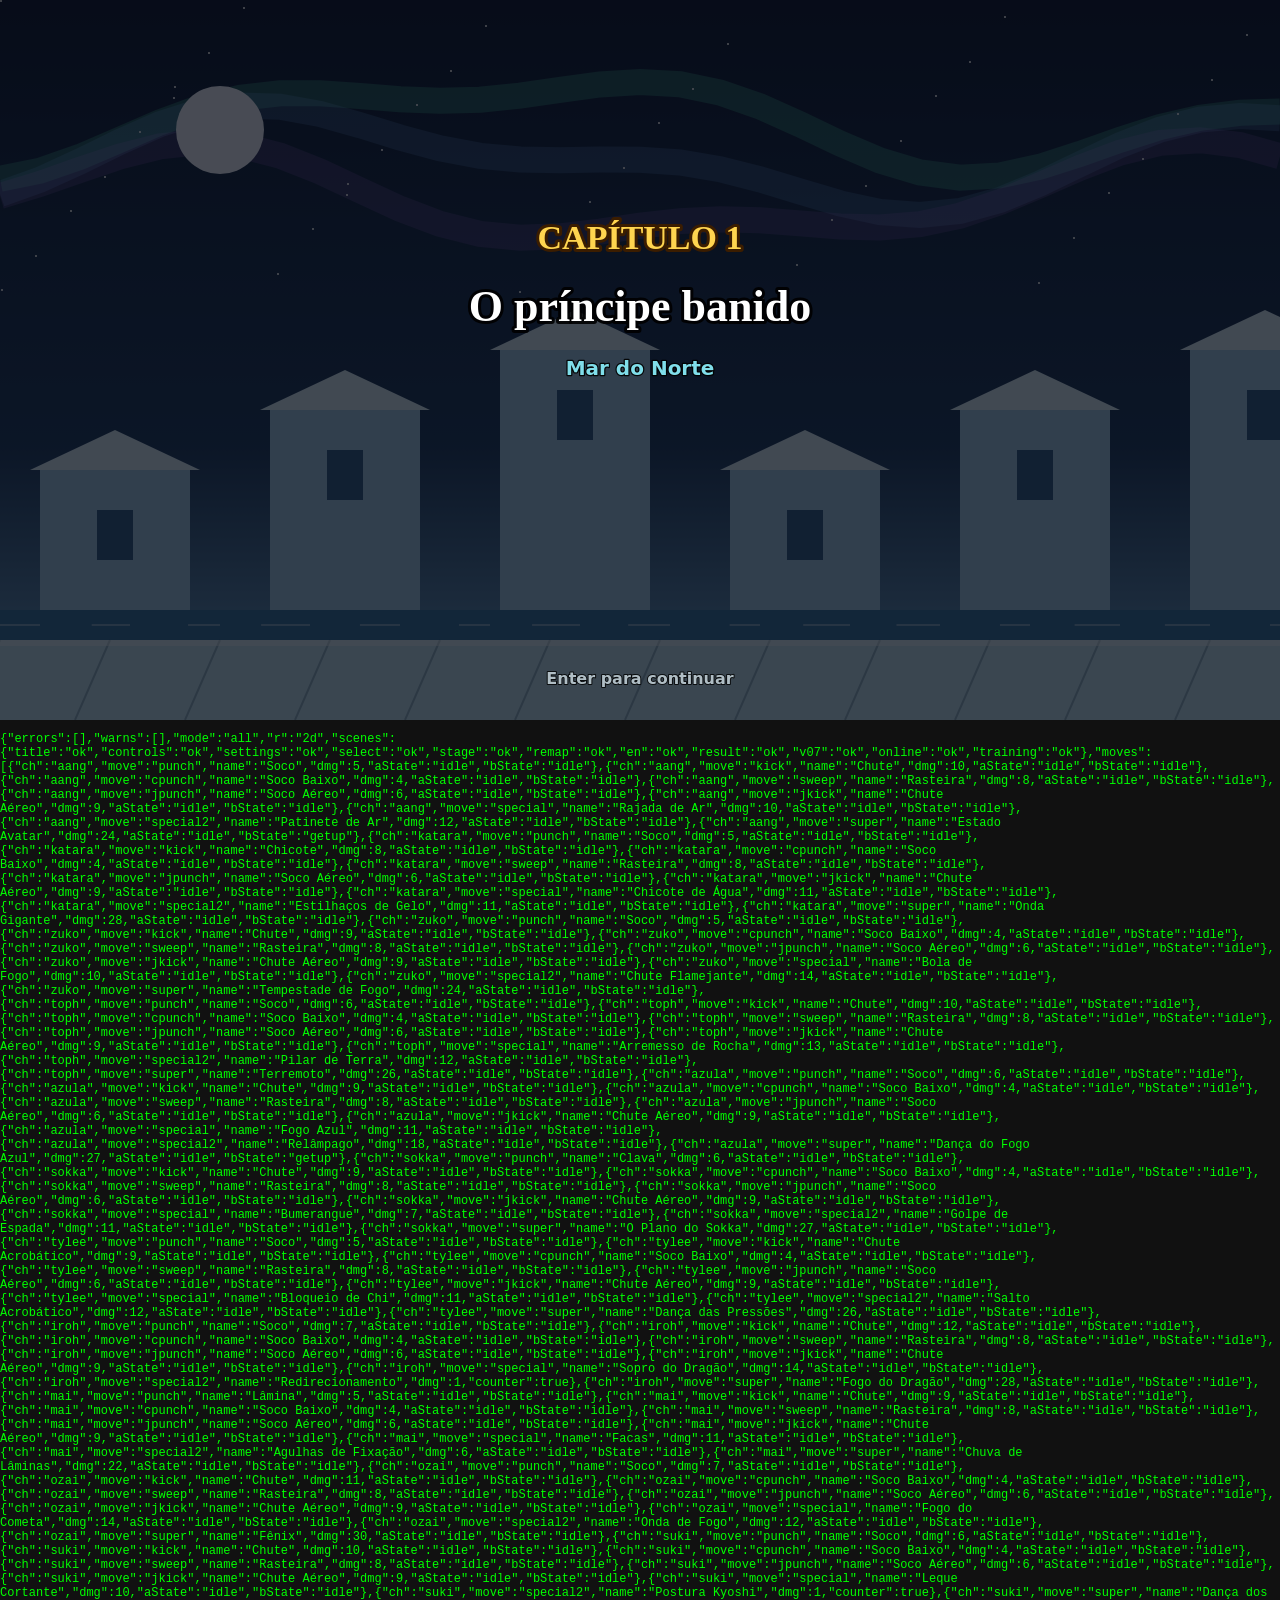
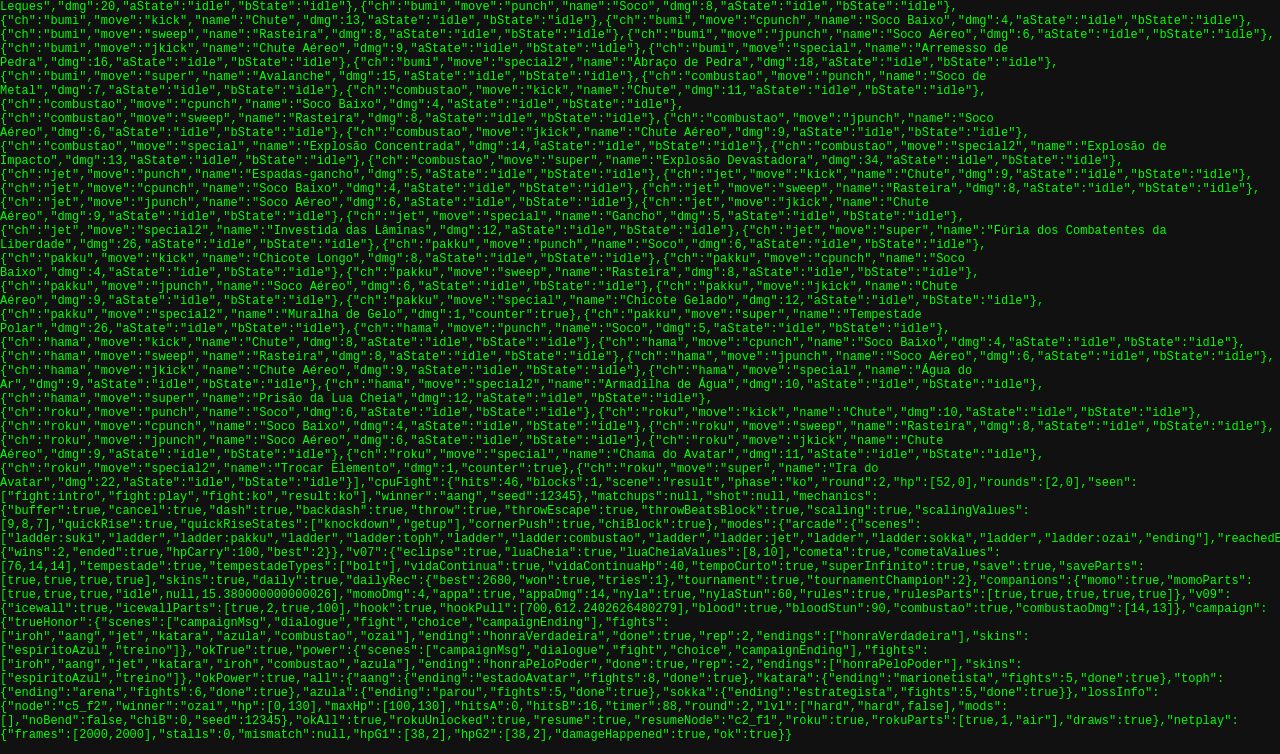
<file: tests/harness.html>
<!DOCTYPE html>
<html><head><meta charset="utf-8"><title>Avatar Arena - harness de testes</title>
<style>body{margin:0;background:#111}#frame{position:relative;width:1280px;height:720px}canvas{position:absolute;inset:0;display:block}#game{background:transparent}pre{color:#0f0;font:12px monospace;white-space:pre-wrap}</style>
</head><body>
<div id="frame"><canvas id="gl" width="1280" height="720"></canvas><canvas id="game" width="1280" height="720"></canvas></div>
<pre id="log">(sem saída)</pre>
<script>
/* Harness: carrega o jogo de verdade (../js), dirige a classe Game sem requestAnimationFrame e escreve um JSON em #log.
   Parâmetros no hash: mode=scenes|moves|cpu|shot|matchups|all  r=2d|3d  n=frames  p1,p2=índices  stage=índice  seed=número
   scene=cena final para captura  move=golpe  frame=frame da captura  ax,bx=posições  level=easy|normal|hard  pairs=n (matchups) */
window.__errors = []; window.__warns = [];
window.onerror = function (m, s, l, c, e) { window.__errors.push(String(m) + ' @ ' + (s || '').split('/').pop() + ':' + l + ':' + c + (e && e.stack ? '\n' + e.stack : '')); };
const _warn = console.warn; console.warn = function () { window.__warns.push([...arguments].map(String).join(' ')); _warn.apply(console, arguments); };
const _err = console.error; console.error = function () { window.__errors.push('console.error: ' + [...arguments].map((a) => a && a.stack ? a.stack : String(a)).join(' ')); _err.apply(console, arguments); };
const PARAMS = {}; (location.hash || '').slice(1).split('&').forEach((kv) => { const [k, v] = kv.split('='); if (k) PARAMS[k] = decodeURIComponent(v || ''); });
if (PARAMS.r === '3d') {
  for (const s of ['build/three.min.js', 'examples/js/shaders/CopyShader.js', 'examples/js/shaders/LuminosityHighPassShader.js', 'examples/js/postprocessing/EffectComposer.js', 'examples/js/postprocessing/RenderPass.js', 'examples/js/postprocessing/ShaderPass.js', 'examples/js/postprocessing/UnrealBloomPass.js'])
    document.write('<script src="https://cdn.jsdelivr.net/npm/three@0.147.0/' + s + '"><\/script>');
}
</script>
<script src="../js/config.js"></script>
<script src="../js/settings.js"></script>
<script src="../js/save.js"></script>
<script src="../js/i18n.js"></script>
<script src="../js/audio.js"></script>
<script src="../js/music.js"></script>
<script src="../js/input.js"></script>
<script src="../js/gamepad.js"></script>
<script src="../js/touch.js"></script>
<script src="../js/particles.js"></script>
<script src="../js/characters.js"></script>
<script src="../js/skins.js"></script>
<script src="../js/companions.js"></script>
<script src="../js/draw.js"></script>
<script src="../js/stages.js"></script>
<script src="../js/projectiles.js"></script>
<script src="../js/fighter.js"></script>
<script src="../js/ai.js"></script>
<script src="../js/hud.js"></script>
<script src="../js/menus.js"></script>
<script src="../js/rig3d.js"></script>
<script src="../js/render3d.js"></script>
<script src="../js/game.js"></script>
<script src="../js/settings-ui.js"></script>
<script src="../js/modes.js"></script>
<script src="../js/content.js"></script>
<script src="../js/netplay.js"></script>
<script src="../js/online.js"></script>
<script src="../js/modifiers.js"></script>
<script src="../js/daily.js"></script>
<script src="../js/tournament.js"></script>
<script src="../js/campaign.js"></script>
<script src="../content/campaigns/zuko.js"></script>
<script src="../content/campaigns/aang.js"></script>
<script src="../content/campaigns/katara.js"></script>
<script src="../content/campaigns/toph.js"></script>
<script src="../content/campaigns/azula.js"></script>
<script src="../content/campaigns/sokka.js"></script>
<script src="../js/gallery.js"></script>
<script>
(function () {
  const out = { errors: window.__errors, warns: window.__warns, mode: PARAMS.mode || 'all', r: PARAMS.r || '2d', scenes: {}, moves: [], cpuFight: null, matchups: null, shot: null };
  const mode = PARAMS.mode || 'all';
  Settings.load(); Save.load();
  Settings.data.difficulty = PARAMS.level || 'normal';
  const game = new Game(document.getElementById('game'));
  window.game = game;
  const safe = (label, fn) => { try { fn(); } catch (e) { out.errors.push(label + ': ' + (e.stack || e)); } };
  if (PARAMS.r === '3d') safe('renderer', () => { game.r3d = new Renderer3D(document.getElementById('gl')); game.use3D = true; out.composer = !!game.r3d.composer; });
  const seed = parseInt(PARAMS.seed || '12345', 10);
  const draw = (i, every) => { if (i % every === 0) game.draw(); };

  if (mode === 'all' || mode === 'scenes') {
    for (const sc of ['title', 'controls', 'settings', 'select', 'stage']) {
      safe('scene ' + sc, () => { game.scene = sc; if (sc === 'settings') game.settingsIndex = 0; for (let i = 0; i < 5; i++) game.update(); game.draw(); out.scenes[sc] = 'ok'; });
    }
    safe('scene remap', () => { game.remap = { player: 'p1', index: 0, listening: false, message: '' }; game.scene = 'remap'; game.update(); game.draw(); out.scenes.remap = 'ok'; });
    safe('scenes en', () => { Settings.data.lang = 'en'; for (const sc of ['title', 'controls', 'settings', 'select', 'stage']) { game.scene = sc; game.update(); game.draw(); } Settings.data.lang = 'pt'; out.scenes.en = 'ok'; });
    safe('scene result', () => { game.mode = '2p'; game.select.p1 = 0; game.select.p2 = 1; game.seed = seed; game.startMatch(); game.winner = game.fighters[0]; game.scene = 'result'; game.resultT = 0; game.update(); game.draw(); out.scenes.result = 'ok'; });
    safe('scenes v07', () => { game.gotoRules(); game.update(); game.draw(); game.scene = 'daily'; game.update(); game.draw(); game.startTournamentSetup(); game.update(); game.draw(); game.tournament.slots.forEach((s) => { s.cpu = true; }); game.buildBracket(); game.update(); game.draw(); out.scenes.v07 = 'ok'; game.scene = 'title'; });
    safe('scene online', () => { game.online = { step: 'menu', index: 0, msg: '' }; game.scene = 'online'; game.update(); game.draw(); out.scenes.online = 'ok'; });
    safe('scene training', () => {
      game.mode = 'training'; game.select.p1 = 0; game.select.p2 = 1; game.seed = seed; game.startMatch(); game.phase = 'play'; game.fighters.forEach((f) => { f.state = 'idle'; });
      game.debug = true; for (let i = 0; i < 90; i++) { game.update(); draw(i, 30); } game.draw(); game.debug = false; out.scenes.training = 'ok';
    });
  }

  if (mode === 'all' || mode === 'moves') {
    const keys = ['punch', 'kick', 'cpunch', 'sweep', 'jpunch', 'jkick', 'special', 'special2', 'super'];
    CHARACTERS.forEach((ch, i) => {
      keys.forEach((key) => {
        safe(`move ${ch.id}.${key}`, () => {
          game.mode = '2p'; game.select.p1 = i; game.select.p2 = (i + 1) % CHARACTERS.length; game.stageIndex = i % STAGES.length; game.seed = seed;
          game.startMatch(); game.phase = 'play'; game.fighters.forEach((f) => { f.state = 'idle'; });
          const a = game.fighters[0], b = game.fighters[1];
          const m = a.moves[key]; if (!m) { out.moves.push({ ch: ch.id, move: key, dmg: -1, missing: true }); return; }
          if (m.counter || m.stanceCycle || (m.projectile && m.projectile.wall)) { out.moves.push({ ch: ch.id, move: key, name: m.name, dmg: 1, counter: true }); return; }   // posturas e muralhas não causam dano por si
          const ranged = (m.projectile || m.projectiles || m.volley) && !m.hitbox;
          const dist = !ranged ? 90 : (m.projectile && m.projectile.follow) ? 120 : 300;
          a.x = 500; b.x = 500 + dist; a.chi = 100;
          if (m.air) { a.airborne = true; a.vy = -14; a.y = CFG.GROUND - 1; a.state = 'jump'; }
          const hpBefore = b.hp;
          a.startAttack(m);
          let frames = 0;
          while (frames < 200 && game.phase === 'play') { game.update(); if (PARAMS.r === '3d') draw(frames, 20); frames++; }
          out.moves.push({ ch: ch.id, move: key, name: m.name, dmg: hpBefore - b.hp, aState: a.state, bState: b.state });
        });
      });
    });
  }

  if (mode === 'all' || mode === 'cpu') {
    safe('cpu fight', () => {
      const n = parseInt(PARAMS.n || '12000', 10);
      game.mode = 'cpu'; game.select.p1 = parseInt(PARAMS.p1 || '0', 10); game.select.p2 = parseInt(PARAMS.p2 || '2', 10); game.stageIndex = parseInt(PARAMS.stage || '0', 10); game.seed = seed;
      game.startMatch(); game.fighters[0].isCPU = true;
      let hits = 0, blocks = 0;
      const orig = Fighter.prototype.receiveHit;
      Fighter.prototype.receiveHit = function () { const r = orig.apply(this, arguments); if (r === 'hit') hits++; else blocks++; return r; };
      const seen = new Set();
      for (let i = 0; i < n; i++) { game.update(); if (PARAMS.r === '3d') draw(i, 10); seen.add(game.scene + ':' + game.phase); if (game.scene !== 'fight') break; }
      Fighter.prototype.receiveHit = orig;
      const [a, b] = game.fighters;
      out.cpuFight = { hits, blocks, scene: game.scene, phase: game.phase, round: game.round, hp: [a.hp, b.hp], rounds: [a.rounds, b.rounds], seen: [...seen], winner: game.winner ? game.winner.char.id : null, seed: game.matchSeed };
      game.draw();
    });
  }

  if (mode === 'shot') {
    safe('shot', () => {
      game.mode = '2p'; game.select.p1 = parseInt(PARAMS.p1 || '2', 10); game.select.p2 = parseInt(PARAMS.p2 || '3', 10); game.stageIndex = parseInt(PARAMS.stage || '0', 10); game.seed = seed;
      game.startMatch(); if (!PARAMS.intro) { game.phase = 'play'; game.announce = null; game.fighters.forEach((f) => { f.state = 'idle'; }); }
      const a = game.fighters[0], b = game.fighters[1];
      a.x = parseInt(PARAMS.ax || '420', 10); b.x = parseInt(PARAMS.bx || '820', 10); a.chi = 100;
      if (PARAMS.move) a.startAttack(a.moves[PARAMS.move]);
      if (PARAMS.comp) { a.companion = Companions.get(PARAMS.comp); a.assist = 100; Companions.invoke(a); }
      const n = parseInt(PARAMS.frame || '24', 10);
      for (let i = 0; i < n; i++) { game.update(); draw(i, 4); }
      if (PARAMS.debug) game.debug = true;
      game.draw();
      out.shot = { proj: game.projectiles.map((p) => p.type), aState: a.state, bState: b.state, bHp: b.hp, phase: game.phase, phaseT: game.phaseT, announce: game.announce && game.announce.text, quotes: game.quotes && game.quotes.map((q) => q.intro) };
    });
  }

  if (mode === 'all' || mode === 'mechanics') {
    const mech = out.mechanics = {};
    const setup = (ax, bx, p1 = 2, p2 = 3) => {
      game.mode = '2p'; game.select.p1 = p1; game.select.p2 = p2; game.stageIndex = 0; game.seed = seed;
      game.startMatch(); game.phase = 'play'; game.announce = null; game.fighters.forEach((f) => { f.state = 'idle'; });
      const [a, b] = game.fighters; a.x = ax; b.x = bx; a.chi = 100;
      return [a, b];
    };
    let queue = []; game.padSourceA = () => queue.shift() || Input.emptyPad();
    const press = (keys) => Object.assign(Input.emptyPad(), keys);
    const run = (n) => { for (let i = 0; i < n; i++) game.update(); };

    safe('mech buffer', () => {
      const [a] = setup(500, 900);
      a.startAttack(a.moves.punch);            // soco: 4+4+9 = 17 frames
      run(10);                                 // em recuperação
      queue = [press({ kick: true })];         // chute apertado durante a recuperação
      run(11);                                 // o soco termina no frame 17; o chute deve sair sozinho
      mech.buffer = a.state === 'attack' && a.attack.key === 'kick';
    });
    safe('mech cancel', () => {
      const [a, b] = setup(500, 580);
      a.startAttack(a.moves.punch);
      run(5);                                  // frame 5 = primeiro frame ativo: acerta
      queue = [press({ special: true })];
      run(2 + 4);                              // 4 frames de hitstop congelam a luta após o acerto
      mech.cancel = a.state === 'attack' && a.attack.key === 'special' && b.state === 'hit';
    });
    safe('mech dash', () => {
      const [a] = setup(400, 900);
      queue = [press({ right: true }), press({}), press({}), press({ right: true })];
      run(4);
      mech.dash = a.state === 'dash' && a.dashVx > 0;
      const [c] = setup(400, 900);
      queue = [press({ left: true }), press({}), press({}), press({ left: true })];
      run(4);
      mech.backdash = c.state === 'dash' && c.dashVx < 0 && c.invulnFrames > 0;
    });
    safe('mech throw', () => {
      const [a, b] = setup(500, 570);
      const hp = b.hp;
      queue = [press({ punch: true, kick: true })];
      run(1);
      const grabbed = a.state === 'throw' && b.state === 'thrown';
      run(40);
      mech.throw = grabbed && hp - b.hp === THROW_DAMAGE && (b.state === 'knockdown' || b.launched || b.airborne);
    });
    safe('mech throwEscape', () => {
      const [a, b] = setup(500, 570);
      const hp = b.hp;
      const qb = [press({}), press({}), press({ punch: true, kick: true })];
      game.padSourceB = () => qb.shift() || Input.emptyPad();
      queue = [press({ punch: true, kick: true })];
      run(6);
      mech.throwEscape = b.hp === hp && a.state !== 'throw' && b.state !== 'thrown';
      game.padSourceB = null;
    });
    safe('mech throwBeatsBlock', () => {
      const [a, b] = setup(500, 570);
      game.padSourceB = () => press({ right: true });   // b segura para trás (bloqueando)
      const hp = b.hp;
      queue = [press({ punch: true, kick: true })];
      run(30);
      mech.throwBeatsBlock = hp - b.hp === THROW_DAMAGE;
      game.padSourceB = null;
    });
    safe('mech scaling', () => {
      const [a, b] = setup(500, 580);
      const dmgs = [];
      for (let i = 0; i < 3; i++) {
        b.x = 580; b.state = 'hit'; b.stun = 40; b.vx = 0; game.hitstop = 0; const hp = b.hp;
        a.state = 'idle'; a.attack = null; a.startAttack(a.moves.kick); run(10); dmgs.push(hp - b.hp);
      }
      mech.scaling = dmgs[0] === a.moves.kick.damage && dmgs[1] < dmgs[0] && dmgs[2] < dmgs[1];
      mech.scalingValues = dmgs;
    });
    safe('mech quickRise', () => {
      const [a, b] = setup(500, 580);
      a.startAttack(a.moves.sweep); run(60);
      const [c, d] = setup(500, 580);
      game.padSourceB = () => (d.state === 'knockdown' ? press({ up: true }) : Input.emptyPad());
      c.startAttack(c.moves.sweep); run(60);
      mech.quickRise = d.state !== 'knockdown' && (b.state === 'knockdown' || b.state === 'getup');
      mech.quickRiseStates = [b.state, d.state];
      game.padSourceB = null;
    });
    safe('mech cornerPush', () => {
      const [a, b] = setup(1140, 1240);   // b encostado na parede direita
      const ax = a.x;
      a.startAttack(a.moves.kick); run(20);
      mech.cornerPush = a.x < ax - 2;
    });
    safe('mech chiBlock', () => {
      const [a, b] = setup(500, 580, 0, 2);
      b.chiBlocked = 300; b.chi = 100;
      const qb = [press({ special: true })]; game.padSourceB = () => qb.shift() || Input.emptyPad();
      run(3);
      mech.chiBlock = b.state !== 'attack';
      game.padSourceB = null;
    });
    game.padSourceA = null; game.padSourceB = null;
  }

  if (mode === 'all' || mode === 'modes') {
    const md = out.modes = {};
    const runUntilSceneChange = (max) => { const sc = game.scene; for (let i = 0; i < max && game.scene === sc; i++) game.update(); return game.scene; };
    safe('arcade', () => {
      game.mode = 'arcade'; game.select = { p1: 0, p2: 1, p1Done: false, p2Done: false, timer: 0 }; game.seed = seed;
      game.startArcade();
      const scenes = []; let guard = 0;
      while (guard++ < 12 && game.scene === 'ladder') {
        scenes.push('ladder:' + game.arcade.ladder[game.arcade.index]);
        game.ladderT = 400; game.update();                              // começa a luta automaticamente
        if (game.scene !== 'fight') break;
        game.fighters[0].isCPU = true; game.fighters[0].aiLevel = 'hard'; game.fighters[1].aiLevel = 'easy';
        game.fighters[0].hp = 100; game.fighters[1].maxHp = 20; game.fighters[1].hp = 20; game.fighters[1].hpGhost = 20;   // encurta a luta a favor do P1
        for (let r = 0; r < 3 && game.scene === 'fight'; r++) { runUntilSceneChange(40000); }
        scenes.push(game.scene);
        if (game.scene === 'continue') { game.continueIndex = 0; game.continueT = 30; game.update(); game.scene = 'ladder'; }
      }
      md.arcade = { scenes, reachedEnding: game.scene === 'ending', score: game.arcade.score, fights: game.arcade.index };
      game.draw();
    });
    safe('survival', () => {
      game.mode = 'survival'; game.select = { p1: 2, p2: 1, p1Done: false, p2Done: false, timer: 0 }; game.seed = seed;
      game.startSurvival();
      let wins = 0, guard = 0;
      while (guard++ < 4 && game.scene === 'ladder') {
        game.ladderT = 400; game.update();
        if (game.scene !== 'fight') break;
        game.fighters[0].isCPU = true;
        if (guard < 3) { game.fighters[1].maxHp = 15; game.fighters[1].hp = 15; game.fighters[1].hpGhost = 15; } else { game.fighters[0].maxHp = 10; game.fighters[0].hp = 10; game.fighters[0].hpGhost = 10; game.fighters[1].hp = 100; }
        runUntilSceneChange(40000);
        if (game.scene === 'ladder') wins = game.survival.wins;
      }
      md.survival = { wins, ended: game.scene === 'survivalEnd', hpCarry: game.survival.hpCarry, best: game.survival.best };
      game.draw();
    });
    game.aiLevelOverride = null;
  }

  if (mode === 'all' || mode === 'v07') {
    const v = out.v07 = {};
    const press = (keys) => Object.assign(Input.emptyPad(), keys);
    const run = (n) => { for (let i = 0; i < n; i++) game.update(); };
    const setup = (p1, p2, mods, dist) => {
      game.mode = '2p'; game.select = { p1, p2, p1Done: true, p2Done: true, timer: 0, skin1: 0, skin2: 0, msg: '' }; game.stageIndex = 0; game.seed = seed;
      game.modifiers = mods.slice(); game.startMatch(); game.phase = 'play'; game.announce = null; game.fighters.forEach((f) => { f.state = 'idle'; });
      const [a, b] = game.fighters; a.x = 500; b.x = 500 + (dist || 90); a.chi = 100; return [a, b];
    };
    // regras
    safe('v07 eclipse', () => {
      const [a, b] = setup(2, 3, ['eclipse'], 300);
      let qa = [press({ special: true })]; game.padSourceA = () => qa.shift() || Input.emptyPad();
      run(4); const zukoBlocked = a.state !== 'attack' && a.noBending === true;
      let qb = [press({ special: true })]; game.padSourceB = () => qb.shift() || Input.emptyPad();
      run(4); const tophFree = b.state === 'attack';
      game.padSourceA = game.padSourceB = null; v.eclipse = zukoBlocked && tophFree;
    });
    safe('v07 luaCheia', () => {
      const [a, b] = setup(1, 2, ['luaCheia']); a.startAttack(a.moves.kick); run(12); const boosted = 100 - b.hp;
      const [c, d] = setup(1, 2, []); c.startAttack(c.moves.kick); run(12); const base = 100 - d.hp;
      v.luaCheia = base === 8 && boosted === 10; v.luaCheiaValues = [base, boosted];
    });
    safe('v07 cometa', () => {
      const [a, b] = setup(2, 3, ['cometa'], 300); a.startAttack(a.moves.special); run(12);
      const p = game.projectiles.find((x) => x.type === 'fire'); const w = p ? p.w : 0;
      run(60); const exp = Math.round(a.moves.special.projectile.damage * 1.4); v.cometa = w === 76 && 100 - b.hp === exp; v.cometaValues = [w, 100 - b.hp, exp];
    });
    safe('v07 tempestade', () => {
      const [a, b] = setup(0, 5, ['tempestade'], 400); const seen = new Set(); let moved = false; const ax = a.x;
      for (let i = 0; i < 700; i++) { game.update(); for (const p of game.projectiles) seen.add(p.type); if (a.x !== ax) moved = true; if (game.phase !== 'play') break; }
      v.tempestade = seen.has('bolt') && moved; v.tempestadeTypes = [...seen];
    });
    safe('v07 vidaContinua', () => {
      const [a, b] = setup(2, 3, ['vidaContinua']); a.hp = 40; a.hpGhost = 40; b.hp = 1;
      a.startAttack(a.moves.kick); let guard = 0; while (game.round === 1 && guard++ < 1200) game.update();
      v.vidaContinua = game.round === 2 && game.fighters[0].hp === 40; v.vidaContinuaHp = game.fighters[0].hp;
    });
    safe('v07 tempoCurto', () => { setup(0, 1, ['tempoCurto']); v.tempoCurto = game.timer === 30; });
    safe('v07 superInfinito', () => { const [a, b] = setup(0, 1, ['superInfinito']); a.chi = 0; b.chi = 0; run(2); v.superInfinito = a.chi === 100 && b.chi === 100; });
    game.modifiers = [];
    // salvamento
    safe('v07 save', () => {
      Save.reset(); Save.recordMatch('aang', 'zuko', 'cpu'); Save.recordMatch('aang', 'zuko', 'cpu');
      const wins = Save.data.stats.wins.aang === 2 && Save.data.stats.matches === 2;
      localStorage.setItem('avatarArena.save', '{corrompido'); Save.load();
      const recovered = Save.data.schema === Save.SCHEMA && Save.data.stats.matches === 0 && !!localStorage.getItem('avatarArena.save.bak');
      localStorage.removeItem('avatarArena.save'); localStorage.setItem('avatarArena.survivalBest', '7'); Save.load();
      const legacy = Save.data.stats.survivalBest === 7;
      const migrated = Save.migrate({ stats: { matches: 5 } }); const mig = migrated.schema === Save.SCHEMA && migrated.stats.matches === 5 && !!migrated.unlocks;
      v.save = wins && recovered && legacy && mig; v.saveParts = [wins, recovered, legacy, mig];
      Save.reset();
    });
    // trajes
    safe('v07 skins', () => {
      Save.reset(); const ch = CHARACTERS[0]; const list = skinList(ch);
      const lockedAtStart = list.length === 3 && !skinUnlocked(ch, list[1]) && !skinUnlocked(ch, list[2]);
      Save.data.stats.wins.aang = 5; const u1 = checkUnlocks(); const treino = u1.some((u) => u.char.id === 'aang' && u.skin.id === 'treino');
      Save.data.stats.arcadeWins.aang = 1; const u2 = checkUnlocks(); const tema = u2.some((u) => u.char.id === 'aang' && u.skin.id === 'nacaoFogo');
      const sc = skinnedChar(ch, 1), again = skinnedChar(ch, 1);
      const colors = sc.colors.primary !== ch.colors.primary && sc === again && skinnedChar(ch, 0) === ch;
      v.skins = lockedAtStart && treino && tema && colors && skinUnlocked(ch, list[1]); Save.reset();
    });
    // desafio diário
    safe('v07 daily', () => {
      Save.reset(); game._daily = null; const d1 = game.dailyChallenge(); game._daily = null; const d2 = game.dailyChallenge();
      const stable = JSON.stringify(d1) === JSON.stringify(d2) && d1.p1 !== d1.p2 && d1.mods.length >= 1;
      game.startDaily(); const started = game.mode === 'daily' && game.modifiers.length === d1.mods.length && game.fighters[1].aiLevel === 'hard';
      game.fighters[0].isCPU = true; game.fighters[1].maxHp = 5; game.fighters[1].hp = 5; game.fighters[1].hpGhost = 5;
      let guard = 0; while (game.scene === 'fight' && guard++ < 40000) game.update();
      const rec = Save.data.daily[d1.key];
      v.daily = stable && started && game.scene === 'daily' && !!rec && rec.tries === 1; v.dailyRec = rec;
      game.fighters[0].isCPU = false; game.aiLevelOverride = null; game.modifiers = []; Save.reset();
    });
    // torneio
    safe('v07 tournament', () => {
      Save.reset(); game.startTournamentSetup(); game.tournament.size = 4; game.tournament.slots.forEach((s) => { s.cpu = true; });
      game.buildBracket(); let guard = 0;
      while (game.tournament.champion === null && guard++ < 10) { game.startNextTournamentMatch(); }
      const t = game.tournament;
      v.tournament = t.champion !== null && t.bracket.length === 2 && Save.data.tournament.champions.length === 1 && game.scene === 'bracket';
      v.tournamentChampion = t.champion; game.scene = 'title'; game.mode = '2p'; Save.reset();
    });
    game.seed = null; game.modifiers = []; game.aiLevelOverride = null;
  }

  if (mode === 'all' || mode === 'companions') {
    const c = out.companions = {};
    const press = (keys) => Object.assign(Input.emptyPad(), keys);
    const run = (n) => { for (let i = 0; i < n; i++) game.update(); };
    const setup = (comp, p1, p2, dist) => {
      Settings.data.companions = true;
      game.mode = '2p'; game.select = { p1: p1 || 0, p2: p2 || 2, p1Done: true, p2Done: true, timer: 0, skin1: 0, skin2: 0, msg: '', comp1: comp, comp2: 'none' }; game.stageIndex = 0; game.seed = seed; game.modifiers = [];
      game.startMatch(); game.phase = 'play'; game.announce = null; game.fighters.forEach((f) => { f.state = 'idle'; });
      const [a, b] = game.fighters; a.x = 400; b.x = 400 + (dist || 300); return [a, b];
    };
    safe('comp momo', () => {
      const [a, b] = setup('momo'); a.assist = 100;
      let qa = [press({ assist: true })]; game.padSourceA = () => qa.shift() || Input.emptyPad();
      run(2); const invoked = a.state === 'attack' && a.attack.key === 'assist' && a.assist < 5;
      run(10); const spawned = game.projectiles.some((p) => p.type === 'momo');
      let wasHit = false; for (let i = 0; i < 60; i++) { game.update(); if (b.state === 'hit') wasHit = true; }
      c.momo = invoked && spawned && 100 - b.hp === 4 && wasHit; c.momoParts = [invoked, spawned, wasHit, a.state, a.attack && a.attack.key, a.assist]; c.momoDmg = 100 - b.hp; game.padSourceA = null;
    });
    safe('comp appa', () => {
      const [a, b] = setup('appa'); a.assist = 100;
      let qa = [press({ assist: true })]; game.padSourceA = () => qa.shift() || Input.emptyPad();
      let down = false; for (let i = 0; i < 260; i++) { game.update(); if (b.state === 'knockdown') down = true; }
      c.appa = down && 100 - b.hp === 14; c.appaDmg = 100 - b.hp; game.padSourceA = null;
    });
    safe('comp nyla', () => {
      const [a, b] = setup('nyla'); a.assist = 100;
      let qa = [press({ assist: true })]; game.padSourceA = () => qa.shift() || Input.emptyPad();
      let maxStun = 0; for (let i = 0; i < 40; i++) { game.update(); maxStun = Math.max(maxStun, b.state === 'hit' ? b.stun : 0); }
      c.nyla = maxStun >= 55 && 100 - b.hp === 6; c.nylaStun = maxStun; game.padSourceA = null;
    });
    safe('comp rules', () => {
      const [a, b] = setup('momo'); a.assist = 0; run(100); const fills = a.assist > 10;
      a.state = 'hit'; a.stun = 30; a.assist = 100; let qa = [press({ assist: true })]; game.padSourceA = () => qa.shift() || Input.emptyPad();
      run(3); const blockedInStun = !game.projectiles.some((p) => p.type === 'momo'); game.padSourceA = null;
      a.state = 'idle'; a.stun = 0; a.assist = 50; qa = [press({ assist: true })]; game.padSourceA = () => qa.shift() || Input.emptyPad(); run(3);
      const needsFull = a.state !== 'attack'; game.padSourceA = null;
      game.mode = 'cpu'; game.select.comp1 = 'none'; game.startMatch(); const cpuGets = game.fighters[1].companion.id !== 'none';
      Settings.data.companions = false; game.startMatch(); const offNone = game.fighters[0].companion.id === 'none' && game.fighters[1].companion.id === 'none'; Settings.data.companions = true;
      c.rules = fills && blockedInStun && needsFull && cpuGets && offNone; c.rulesParts = [fills, blockedInStun, needsFull, cpuGets, offNone];
      game.mode = '2p';
    });
    game.select.comp1 = 'none'; game.select.comp2 = 'none';
  }

  if (mode === 'all' || mode === 'v09') {
    const v = out.v09 = {};
    const run = (n) => { for (let i = 0; i < n; i++) game.update(); };
    const setup = (p1, p2, dist) => {
      Settings.data.companions = false;
      game.mode = '2p'; game.select = { p1, p2, p1Done: true, p2Done: true, timer: 0, skin1: 0, skin2: 0, msg: '', comp1: 'none', comp2: 'none' }; game.stageIndex = 0; game.seed = seed; game.modifiers = [];
      game.startMatch(); game.phase = 'play'; game.announce = null; game.fighters.forEach((f) => { f.state = 'idle'; });
      const [a, b] = game.fighters; a.x = 400; b.x = 400 + (dist || 300); a.chi = 100; b.chi = 100; return [a, b];
    };
    const idx = (id) => CHARACTERS.findIndex((c) => c.id === id);
    safe('v09 icewall', () => {
      const [a, b] = setup(idx('pakku'), idx('zuko'), 400);
      a.startAttack(a.moves.special2); run(16); const wall = game.projectiles.find((p) => p.type === 'icewall');
      b.startAttack(b.moves.special); run(40);
      const fire = game.projectiles.find((p) => p.type === 'fire');
      v.icewall = !!wall && !wall.dead && wall.wall === 2 && !fire && a.hp === 100; v.icewallParts = [!!wall, wall && wall.wall, !fire, a.hp];
    });
    safe('v09 hook', () => {
      const [a, b] = setup(idx('jet'), idx('toph'), 300); const bx = b.x;
      a.startAttack(a.moves.special); run(70);
      v.hook = b.x < bx - 40 && 100 - b.hp === 5; v.hookPull = [bx, b.x];
    });
    safe('v09 blood', () => {
      const [a, b] = setup(idx('hama'), idx('aang'), 300); let maxStun = 0;
      a.startAttack(a.moves.super); for (let i = 0; i < 60; i++) { game.update(); if (b.state === 'hit') maxStun = Math.max(maxStun, b.stun); }
      v.blood = maxStun >= 85 && 100 - b.hp === 12; v.bloodStun = maxStun;
    });
    safe('v09 combustao', () => {
      const [a, b] = setup(idx('combustao'), idx('katara'), 500);
      a.startAttack(a.moves.special); run(90); const d1 = 100 - b.hp;
      const [c, d] = setup(idx('combustao'), idx('katara'), 200); c.startAttack(c.moves.special2); run(60);
      v.combustao = d1 === 14 && 100 - d.hp === 13 && d.launched !== undefined; v.combustaoDmg = [d1, 100 - d.hp];
    });
    Settings.data.companions = true;
  }

  if (mode === 'all' || mode === 'campaign') {
    const c = out.campaign = {};
    const play = (choiceIdx, id = 'zuko') => {
      Save.reset();
      game.campaignLoad(id); game.campaignReset(id); game.camp.prog = game.campaignProgress(id);
      const seen = [], fights = []; let guard = 0;
      game.campaignGoto(game.camp.prog.node);
      while (guard++ < 400) {
        const sc = game.scene; seen.push(sc);
        if (sc === 'dialogue') { game.dlg.chars = 9999; game.dlg.i = game.dlg.node.lines.length; game.campaignGoto(game.dlg.node.next); }
        else if (sc === 'choice') { const opt = game.choice.node.options[Math.min(choiceIdx, game.choice.node.options.length - 1)]; const prog = game.camp.prog; if (opt.flag) prog.flags[opt.flag] = true; if (opt.rep) prog.rep += opt.rep; game.campaignGoto(opt.next); }
        else if (sc === 'campaignMsg') game.campaignGoto(game.campMsg.next);
        else if (sc === 'fight') { fights.push(game.fighters[1].char.id + (game.fighters[0].hp < 100 ? '(noHeal:' + game.fighters[0].hp + ')' : '')); game.fighters[0].isCPU = true; game.fighters[0].maxHp = 1000; game.fighters[0].hp = 1000; game.fighters[0].hpGhost = 1000; game.fighters[1].maxHp = 3; game.fighters[1].hp = 3; game.fighters[1].hpGhost = 3; let g2 = 0; while (game.scene === 'fight' && g2++ < 60000) game.update(); if (game.scene === 'fight') { c.stall = { phase: game.phase, paused: game.paused, hitstop: game.hitstop, timer: game.timer, inf: game.infiniteTime, hp: [game.fighters[0].hp, game.fighters[1].hp], st: [game.fighters[0].state, game.fighters[1].state], a: [game.fighters[0].x, game.fighters[1].x], mods: game.modifiers, net: !!game.net, padA: !!game.padSourceA, padB: !!game.padSourceB, cpu: [game.fighters[0].isCPU, game.fighters[1].isCPU], frame: game.roundFrame }; break; } game.fighters[0].isCPU = false; }
        else if (sc === 'campaignEnding') break;
        else if (sc === 'campaignRetry') { if (!c.lossInfo) c.lossInfo = { node: game.camp.prog.node, winner: game.winner && game.winner.char.id, hp: [game.fighters[0].hp, game.fighters[1].hp], maxHp: [game.fighters[0].maxHp, game.fighters[1].maxHp], hitsA: game.fighters[0].stats.hits, hitsB: game.fighters[1].stats.hits, timer: game.timer, round: game.round, lvl: [game.fighters[0].aiLevel, game.fighters[1].aiLevel, game.fighters[0].isCPU], mods: game.modifiers, noBend: game.fighters[0].noBending, chiB: game.fighters[0].chiBlocked, seed: game.matchSeed }; game.campaignGoto(game.camp.prog.node); }
        else break;
      }
      return { scenes: [...new Set(seen)], fights, ending: game.campEnding && game.campEnding.id, done: game.camp.prog.done, rep: game.camp.prog.rep, endings: game.camp.prog.endings.slice(), skins: (Save.data.unlocks.skins.zuko || []).slice() };
    };
    safe('campaign true honor', () => { const r = play(1); c.trueHonor = r; c.okTrue = r.ending === 'honraVerdadeira' && r.fights.length >= 6 && r.skins.includes('espiritoAzul'); });
    safe('campaign power', () => { const r = play(0); c.power = r; c.okPower = r.ending === 'honraPeloPoder' && r.fights.length >= 6 && r.fights.includes('iroh'); });
    safe('campaign all', () => { c.all = {}; for (const id of Object.keys(CAMPAIGNS)) { if (id === 'zuko') continue; const r = play(1, id); c.all[id] = { ending: r.ending, fights: r.fights.length, done: r.done }; } c.okAll = Object.values(c.all).every((r) => r.done && r.ending && r.fights >= 5); c.rokuUnlocked = charUnlocked(getCharacter('roku')); });
    safe('campaign resume', () => {
      Save.reset(); game.campaignLoad('zuko'); game.campaignReset('zuko'); game.camp.prog = game.campaignProgress('zuko');
      game.campaignGoto('c2_f1'); const raw = JSON.stringify(Save.data); game.mode = '2p'; game.scene = 'title';
      Save.importRaw(raw); game.campaignLoad('zuko');
      c.resume = game.camp.prog.node === 'c2_f1'; c.resumeNode = game.camp.prog.node;
      game.scene = 'title'; game.aiLevelOverride = null; game.modifiers = []; game.mode = '2p';
    });
    safe('roku', () => {
      Save.reset(); const lockedBefore = !charUnlocked(getCharacter('roku'));
      game.mode = '2p'; game.select = { p1: CHARACTERS.findIndex((x) => x.id === 'roku'), p2: 2, p1Done: true, p2Done: true, timer: 0, skin1: 0, skin2: 0, msg: '', comp1: 'none', comp2: 'none' }; game.stageIndex = 0; game.seed = seed; game.modifiers = [];
      game.startMatch(); game.phase = 'play'; game.fighters.forEach((f) => { f.state = 'idle'; }); const [a, b] = game.fighters; a.x = 400; b.x = 800;
      let q = [Object.assign(Input.emptyPad(), { special: true, down: true })]; game.padSourceA = () => q.shift() || Input.emptyPad();
      for (let i = 0; i < 14; i++) game.update(); const st = a.stance;
      q = [Object.assign(Input.emptyPad(), { special: true })]; for (let i = 0; i < 14; i++) game.update();
      const type = (game.projectiles[0] || {}).type; game.padSourceA = null;
      c.roku = lockedBefore && st === 1 && type === 'air'; c.rokuParts = [lockedBefore, st, type]; game.scene = 'title';
    });
    safe('campaign scenes draw', () => { game.campaignLoad('zuko'); game.scene = 'campaignSelect'; game.campSel = { index: 0 }; game.draw(); game.scene = 'campaignMap'; game.draw(); game.campaignGoto('c1_d1'); game.draw(); game.campaignGoto('c3_c1'); game.draw(); game.campaignGoto('ch1'); game.draw(); c.draws = true; game.scene = 'title'; });
    Save.reset();
  }

  if (mode === 'all' || mode === 'netplay') {
    safe('netplay', () => {
      const cv2 = document.createElement('canvas'); cv2.width = 1280; cv2.height = 720;
      const g1 = game, g2 = new Game(cv2);
      const lb = loopbackPair(2);
      const s1 = new NetSession('host', lb.a), s2 = new NetSession('guest', lb.b);
      g1.net = s1; g2.net = s2; g1.netStalled = g2.netStalled = 0;
      s2.onStart = (cfg) => g2.netStartMatch(cfg);
      const cfg = { p1: 2, p2: 3, stage: 0, seed: 4242, comp1: 'momo', comp2: 'appa' };
      s1.send({ t: 'start', cfg }); g1.netStartMatch(cfg);
      lb.pump(); lb.pump(); lb.pump();
      const mk = (seed) => { let s = seed >>> 0; return () => { s = (s + 0x6D2B79F5) | 0; let t = Math.imul(s ^ (s >>> 15), 1 | s); t = (t + Math.imul(t ^ (t >>> 7), 61 | t)) ^ t; return ((t ^ (t >>> 14)) >>> 0) / 4294967296; }; };
      const script = (r) => () => { const p = r(); const pad = Input.emptyPad(); pad.right = p < 0.35; pad.left = p > 0.85; pad.punch = p > 0.35 && p < 0.42; pad.kick = p >= 0.42 && p < 0.48; pad.special = p >= 0.48 && p < 0.52; pad.down = p >= 0.6 && p < 0.7; pad.upPressed = p >= 0.7 && p < 0.72; pad.up = pad.upPressed; return pad; };
      g1.netLocalPad = script(mk(7)); g2.netLocalPad = script(mk(99));
      let mismatch = null, stalls = 0, lastHit = 0;
      for (let i = 0; i < 2000; i++) {
        g1.update(); g2.update(); lb.pump();
        if (g1.scene !== 'fight' || g2.scene !== 'fight') break;
        if (s1.frame !== s2.frame) stalls++;
        else if (!mismatch) for (let k = 0; k < 2; k++) { const a = g1.fighters[k], b = g2.fighters[k]; if (a.x !== b.x || a.y !== b.y || a.hp !== b.hp || a.state !== b.state || a.chi !== b.chi) mismatch = { frame: s1.frame, k, a: [a.x, a.y, a.hp, a.state], b: [b.x, b.y, b.hp, b.state] }; }
        if (g1.fighters[1].hp < 100 || g1.fighters[0].hp < 100) lastHit = s1.frame;
      }
      g1.netLocalPad = g2.netLocalPad = null; g1.net = null; g2.net = null; g1.mode = '2p';
      out.netplay = { frames: [s1.frame, s2.frame], stalls, mismatch, hpG1: [g1.fighters[0].hp, g1.fighters[1].hp], hpG2: [g2.fighters[0].hp, g2.fighters[1].hp], damageHappened: lastHit > 0, ok: !mismatch && s1.frame >= 1500 && lastHit > 0 };
    });
  }

  if (mode === 'matchups') {
    safe('matchups', () => {
      const per = parseInt(PARAMS.pairs || '6', 10), maxFrames = 30000;
      const ids = CHARACTERS.map((c) => c.id), n = ids.length;
      const wins = {}; ids.forEach((id) => { wins[id] = { w: 0, l: 0 }; });
      const table = [];
      for (let i = 0; i < n; i++) for (let j = i + 1; j < n; j++) {
        let wi = 0, wj = 0;
        for (let k = 0; k < per; k++) {
          game.mode = 'cpu'; game.select.p1 = k % 2 ? j : i; game.select.p2 = k % 2 ? i : j; game.stageIndex = k % STAGES.length; game.seed = seed + i * 1000 + j * 31 + k;
          game.startMatch(); game.fighters[0].isCPU = true;
          for (let f = 0; f < maxFrames && game.scene === 'fight'; f++) game.update();
          const w = game.winner ? game.winner.char.id : null;
          if (w === ids[i]) wi++; else if (w === ids[j]) wj++;
        }
        wins[ids[i]].w += wi; wins[ids[i]].l += wj; wins[ids[j]].w += wj; wins[ids[j]].l += wi;
        table.push({ a: ids[i], b: ids[j], aWins: wi, bWins: wj });
      }
      out.matchups = { per, table, rates: Object.fromEntries(ids.map((id) => [id, { games: wins[id].w + wins[id].l, rate: wins[id].w / Math.max(1, wins[id].w + wins[id].l) }])) };
    });
  }

  if (PARAMS.scene && PARAMS.scene !== 'fight') safe('final scene', () => { if (PARAMS.scene === 'remap') game.remap = { player: 'p1', index: 4, listening: true, message: '' }; if (PARAMS.scene === 'result') { game.winner = game.fighters[0]; game.fighters[0].stats.hits = 23; game.fighters[0].stats.maxCombo = 4; game.fighters[0].stats.damage = 210; game.fighters[1].stats.hits = 11; game.fighters[1].stats.damage = 96; game.fighters[1].stats.throws = 1; } if (PARAMS.scene === 'rules') game.gotoRules(); if (PARAMS.scene === 'gallery') { game.startGallery(); game.gallery.index = 16; } if (PARAMS.scene === 'campaignSelect') game.startCampaignSelect(); if (PARAMS.scene === 'dialogue') { game.campaignLoad('zuko'); game.campaignGoto('c4_d1'); } if (PARAMS.scene === 'campaignMap') { game.campaignLoad('zuko'); } if (PARAMS.scene === 'choice') { game.campaignLoad('zuko'); game.campaignGoto('c3_c1'); } if (PARAMS.scene === 'tournamentSetup') game.startTournamentSetup(); if (PARAMS.scene === 'bracket') { game.startTournamentSetup(); game.tournament.slots.forEach((s) => { s.cpu = true; }); game.buildBracket(); } if (PARAMS.scene === 'ladder') { game.mode = 'arcade'; game.select.p1 = parseInt(PARAMS.p1 || '0', 10); game.startArcade(); } game.scene = PARAMS.scene; for (let i = 0; i < 30; i++) game.update(); game.draw(); });
  document.getElementById('log').textContent = JSON.stringify(out);
})();
</script>
</body></html>
</file>
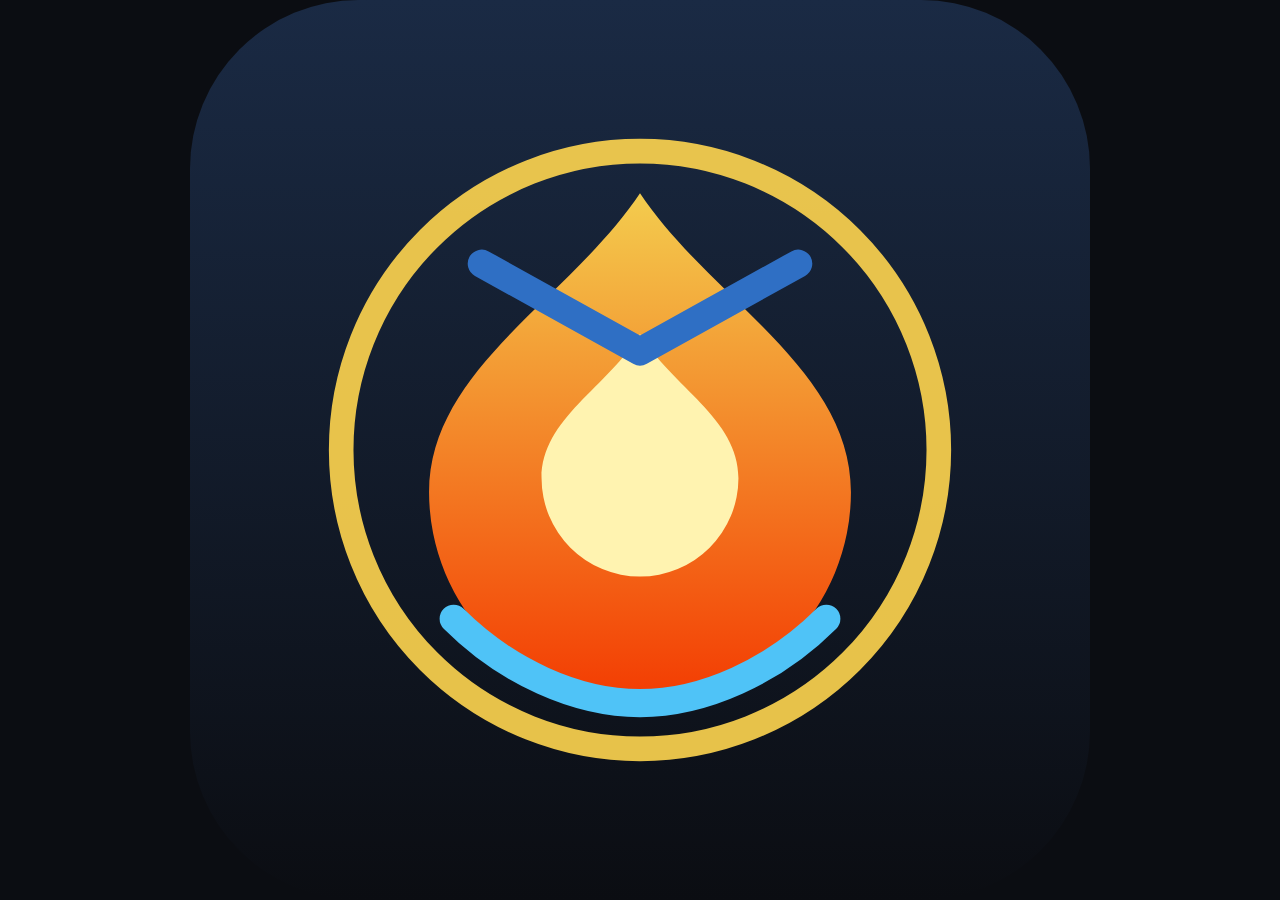
<file: tools/icon.html>
<!DOCTYPE html>
<html><head><meta charset="utf-8"><title>icon</title>
<style>html,body{margin:0;background:#0b0d12;overflow:hidden}img{display:block;width:100vw;height:100vh}</style>
</head><body><img src="../icons/icon.svg" alt=""></body></html>
</file>
